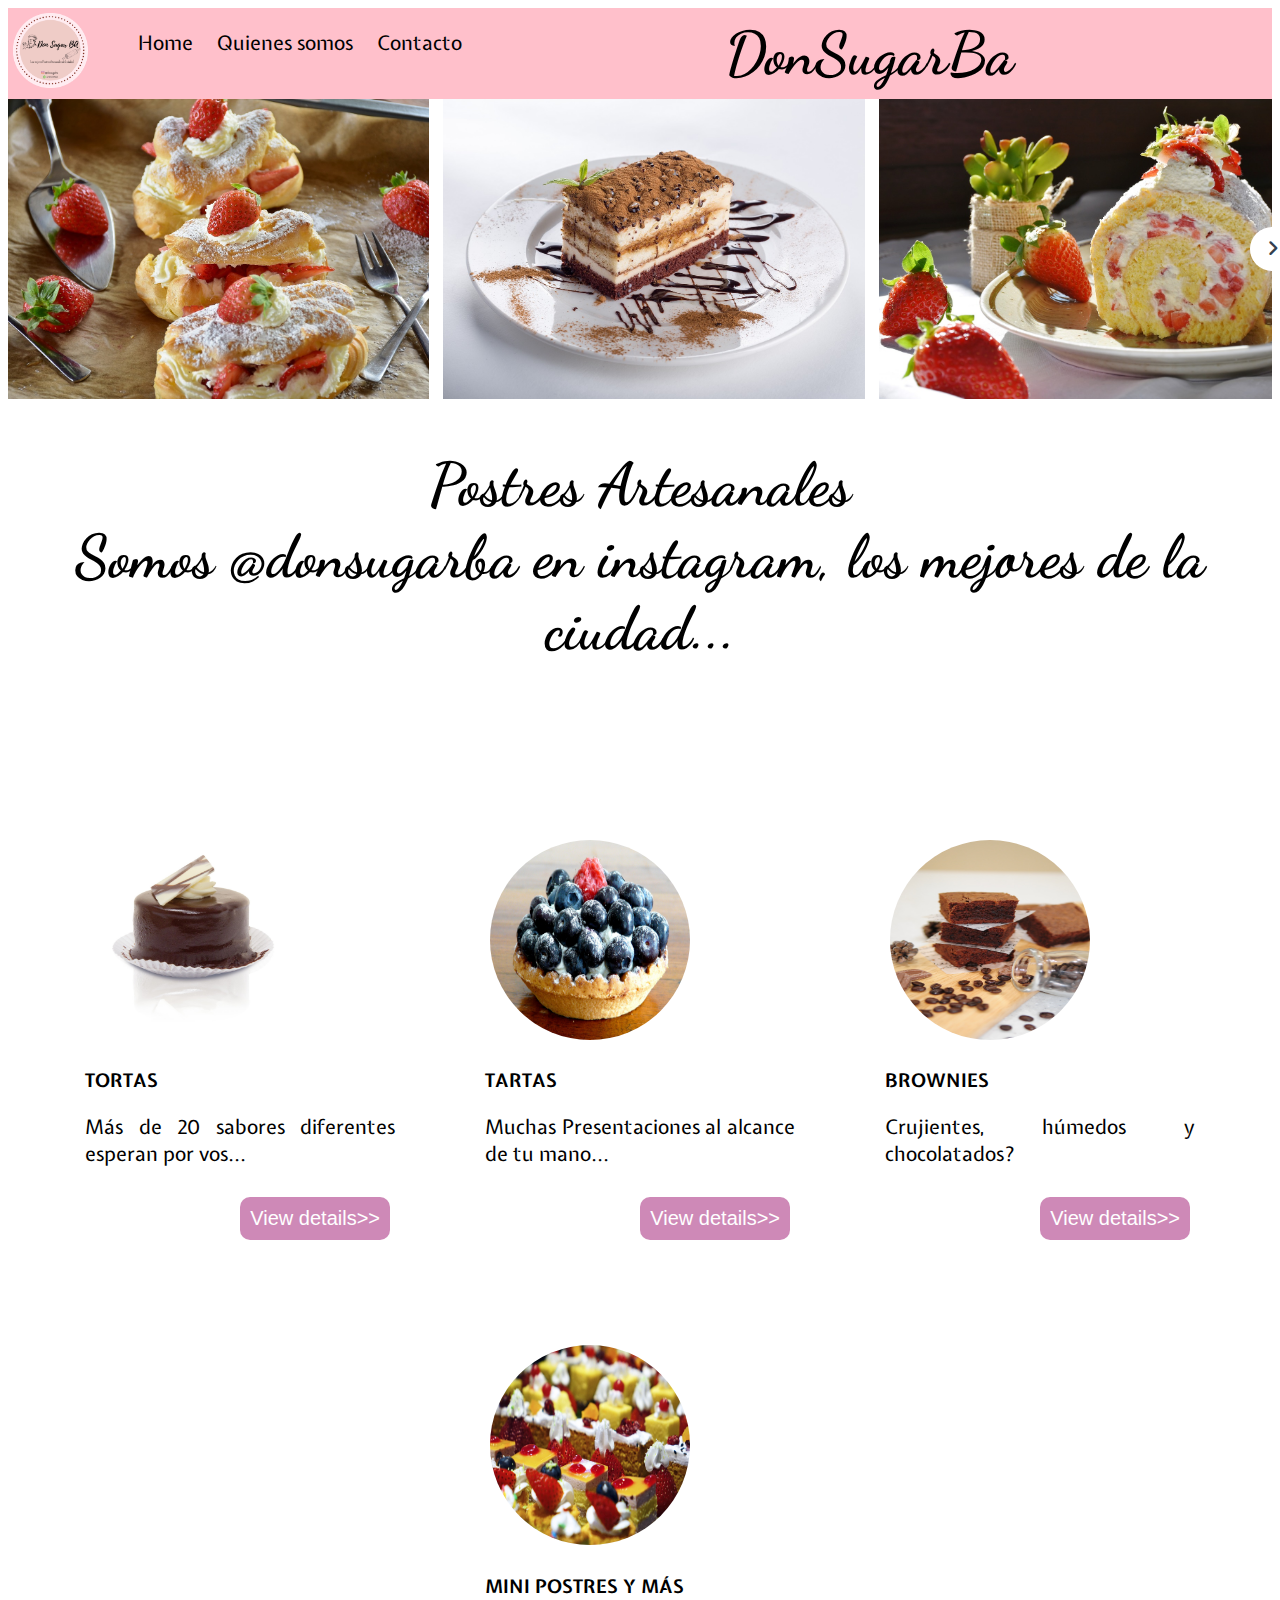
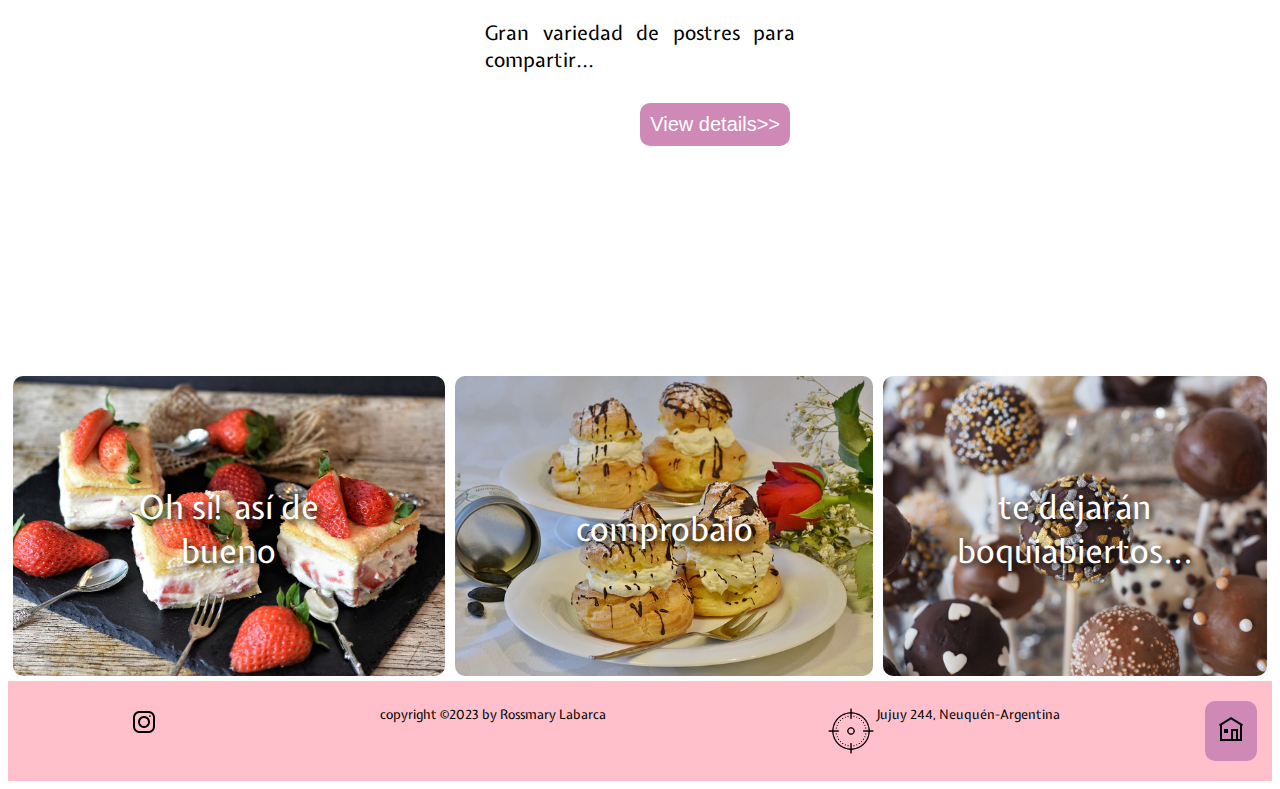
<file: index.html>
<!DOCTYPE html>

<html>
    <head>
        <meta lang="es">
        <meta charset="utf-8">
        <meta http-equiv="X-UA-Compatible" content="IE=edge">
        <title>TI principal</title>
        <meta name="description" content="">
        <meta name="viewport" content="width=device-width, initial-scale=1">      
        <link rel="preconnect" href="https://fonts.googleapis.com">
        <link rel="preconnect" href="https://fonts.gstatic.com" crossorigin>
        <link href="https://fonts.googleapis.com/css2?family=Dancing+Script&family=Expletus+Sans&family=Moon+Dance&display=swap" rel="stylesheet">
        <link rel="stylesheet" href="https://cdnjs.cloudflare.com/ajax/libs/font-awesome/6.2.0/css/all.min.css">
        <link rel="stylesheet" style type=" text/css" href="./style.css">

    </head>

    <body>

      <header>
        
        <div>
          <a href="https://www.instagram.com/donsugarba/?hl=es" target="_blank">
            <img src="../assets/img/logo.png" alt="Logo donsugarba" width="75px" height="75px" placeholder="donsugarba">
          </a>
        </div>
        <nav>
          <ul id="navbar">
            <li><a href="#" >Home</a></li>
            <li><a href="../PresentacionPersonal/personal.html" target="_self">Quienes somos</a></li>
            <li><a href="../FormularioContacto/contacto.html" target="_self">Contacto</a></li>
          </ul>            
        </nav>
          <h1>DonSugarBa</h1>
      
      </header>

    

      <div class="carrusel">
        <i id="left" class="fa-solid fa-angle-left"></i>
        <div class="slide">
          <img src="../assets/img/fondo.jpg" alt="img" draggable="false">
          <img src="../assets/img/fondo2.jpg" alt="img" draggable="false">
          <img src="../assets/img/postres5.jpg" alt="img" draggable="false">
          <img src="../assets/img/fondo4.jpg" alt="img" draggable="false">
          <img src="../assets/img/fondo1.jpg" alt="img" draggable="false">
          <img src="../assets/img/postres9.jpg" alt="img" draggable="false">
          <img src="../assets/img/postres6.jpg" alt="img" draggable="false">
          <img src="../assets/img/postres11.jpg" alt="img" draggable="false">
          <img src="../assets/img/postres10.jpg" alt="img" draggable="false">
        </div>
        <i id="right" class="fa-solid fa-angle-right"></i>
      </div>
     



      <h2>Postres Artesanales
<br>
      Somos @donsugarba en instagram, los mejores de la ciudad...

      </h2>


      <section class="card">

        <div class="cardPerfil">
          <div class="cardNombre">
            <img src="../assets/img/tortas.jpg" alt="">
            <h3>TORTAS</h3>
          </div>
          <div class="cardDescripcion">
            <p>Más de 20 sabores diferentes esperan por vos...</p>
          </div>
          <div class="boton">
            <button onclick="location.href='../PresentacionOrganizacion/Tortas.html'" target="_self" name="tortas" class="boton" value="tortas"> View details>> </button>
          </div>
        </div>

        <div class="cardPerfil">
          <div class="cardNombre">
            <img src="../assets/img/postres3.jpg" alt="">
            <h3>TARTAS</h3>
          </div>
          <div class="cardDescripcion">
            <p>Muchas Presentaciones al alcance de tu mano...</p>
          </div>
          <div class="boton">
            <button onclick="location.href='../PresentacionOrganizacion/Tartas.html'" target="_self" name="tartas" class="boton" value="tartas"> View details>> </button>
          </div>
        </div>

        <div class="cardPerfil">
          <div class="cardNombre">
            <img src="../assets/img/postres1.jpg" alt="">
            <h3>BROWNIES</h3>
          </div>          
          <div class="cardDescripcion">
            <p>Crujientes, húmedos y chocolatados?</p>
          </div>
          <div class="boton">
            <button onclick="location.href='../PresentacionOrganizacion/Brownies.html'" target="_self" name="brownies" class="boton" value="brownies"> View details>> </button>
          </div>
        </div>

        <div class="cardPerfil">
          <div class="cardNombre">
            <img src="../assets/img/postres2.jpg" alt="">
            <h3>MINI POSTRES Y MÁS</h3>
          </div>        
          <div class="cardDescripcion">
            <p>Gran variedad de postres para compartir...</p>
          </div>
          <div class="boton">
            <button onclick="location.href='../PresentacionOrganizacion/MiniPostresYmas.html'" target="_self" name="postres" class="boton" value="postres"> View details>> </button>
          </div>
        </div>

      </section>


      <div class="galeria">

        <div class="contenedor">
          <img class= "img" src="../assets/img/postres4.jpg"/>
            <div class="text">Oh sí! así de bueno</div>
        </div>
        <div class="contenedor">
          <img class= "img" src="../assets/img/profiteroles.jpg"/>
            <div class="text">comprobalo</div>
        </div>
        <div class="contenedor">
          <img class= "img" src="../assets/img/fondo3.jpg"/>
            <div class="text">te dejarán boquiabiertos...</div>
        </div>

      </div>
    

      <footer>

        <div class="footer">
          <a href="https://www.instagram.com/donsugarba/?hl=es" target="_blank">
            <img src="../assets/img/instagram.png" alt="donsugarba" placeholder="donsugarba">
             
          </a>
        </div>
        <p class="footer">copyright &copy;2023 by Rossmary Labarca</p>
        <p class="footer"><img src="../assets/img/ubicacion.png">Jujuy 244, Neuquén-Argentina </p>
        
      
        <button class="boton"a href="#" target="_blank"><img src="../assets/img/home.png"></button>
        
      
      </footer>

      <script src="https://code.jquery.com/jquery-3.6.4.js" integrity="sha256-a9jBBRygX1Bh5lt8GZjXDzyOB+bWve9EiO7tROUtj/E=" crossorigin="anonymous"></script>

      <script src="app.js" async defer></script>


    </body>


</html>
</file>
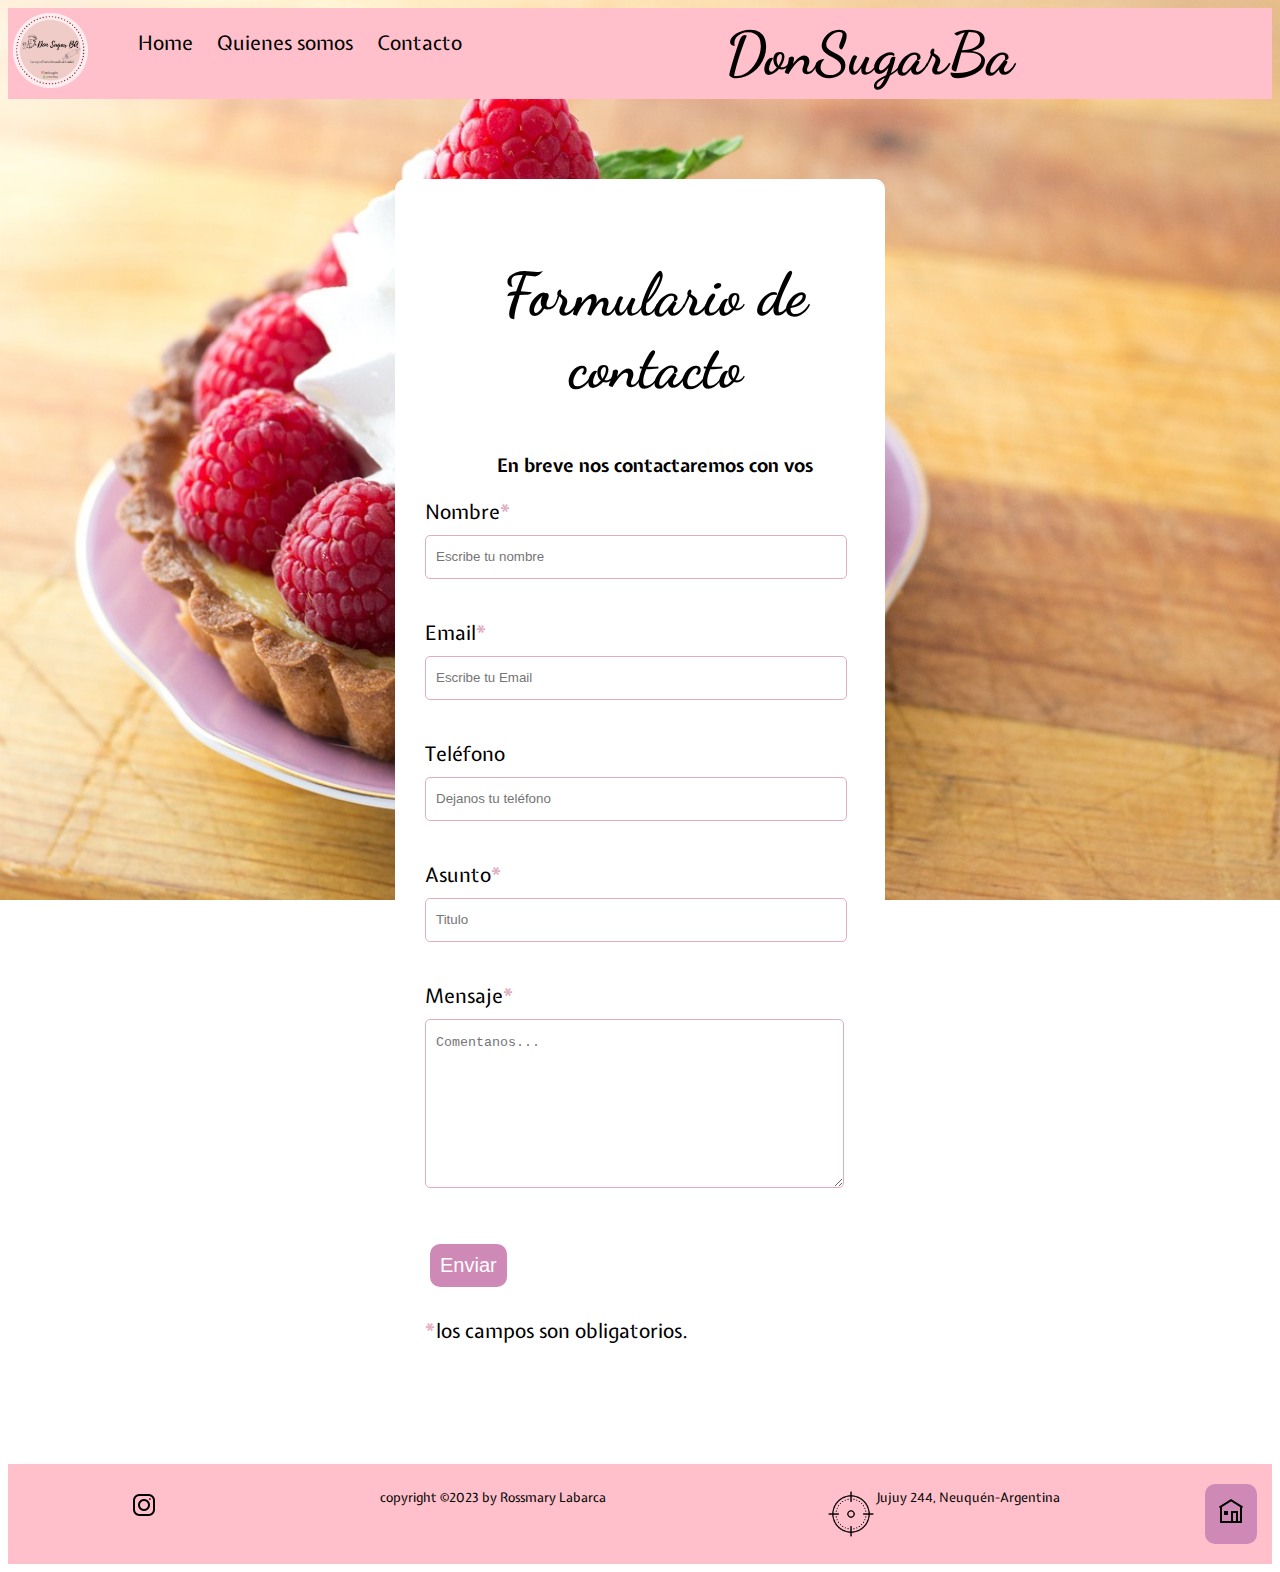
<file: FormularioContacto/contacto.html>
<!DOCTYPE html>
<html>
    <head>
        <meta lang="es">
        <meta charset="utf-8">
        <meta http-equiv="X-UA-Compatible" content="IE=edge">
        <title>TI contactos</title>
        <meta name="description" content="">
        <meta name="viewport" content="width=device-width, initial-scale=1">      
        <link rel="preconnect" href="https://fonts.googleapis.com">
        <link rel="preconnect" href="https://fonts.gstatic.com" crossorigin>
        <link href="https://fonts.googleapis.com/css2?family=Dancing+Script&family=Expletus+Sans&family=Moon+Dance&display=swap" rel="stylesheet">
        <link rel="stylesheet" style type=" text/css" href="./contacto.css">
        <link rel="stylesheet" style type=" text/css" href="../style.css">
    </head>

    <body>  

      <header>
        
        <div>
          <a href="https://www.instagram.com/donsugarba/?hl=es" target="_blank">
            <img src="../assets/img/logo.png" alt="Logo donsugarba" width="75px" height="75px" placeholder="donsugarba">
          </a>
        </div>
        <nav>
          <ul id="navbar">
            <li><a href="../index.html" target="_self" >Home</a></li>
            <li><a href="../PresentacionPersonal/personal.html" target="_self">Quienes somos</a></li>
            <li><a href="#">Contacto</a></li>
          </ul>            
        </nav>
        <h1>DonSugarBa</h1>
        

      </header>

  
      <div class="contact_form">

        <div class="formulario">      
          <h2>Formulario de contacto</h2>
          <h3>En breve nos contactaremos con vos</h3>
          
          <form action="mailto:donsugarba@gmail.com" method="post" enctype="text/plain">
            <p>
              <label for="nombre" class="">Nombre<strong>*</strong></label>
              <input type="text" name="nombre" id="nombre" required="obligatorio" placeholder="Escribe tu nombre">
            </p>
              
            <p>
              <label for="email" class="">Email<strong>*</strong></label>
              <input type="email" name="email" id="email" required="obligatorio" placeholder="Escribe tu Email">
            </p>
            
            <p>
              <label for="telefone" class="">Teléfono</label>
              <input type="tel" name="telefono" id="telefono" placeholder="Dejanos tu teléfono">
            </p>    
            
            <p>
              <label for="asunto" class="">Asunto<strong>*</strong></label>
              <input type="text" name="asunto" id="assunto" required="obligatorio" placeholder="Titulo">
            </p>    
              
            <p>
              <label for="mensaje" class="">Mensaje<strong>*</strong></label>                    
              <textarea name="mensaje" class="textarea" id="mensaje" required="obligatorio" placeholder="Comentanos..."></textarea> 
            </p>                    
              
            <button type="submit" name="enviar" id="enviar">Enviar</button>

            <p> <strong>*</strong>los campos son obligatorios.</p>          
            
          </form>

        </div> 

      </div>

 
      <footer>

        <div class="footer">
          <a href="https://www.instagram.com/donsugarba/?hl=es" target="_blank">
            <img src="../assets/img/instagram.png" alt="donsugarba" placeholder="donsugarba">
          </a>
        </div>
          <p class="footer">copyright &copy;2023 by Rossmary Labarca</p>
          <p class="footer"><img src="../assets/img/ubicacion.png">Jujuy 244, Neuquén-Argentina </p>
        <button class="boton" onclick="location.href='../index.html'"><img src="../assets/img/home.png"></button>
        
    </footer>

      
      <script src="https://code.jquery.com/jquery-3.6.4.js" integrity="sha256-a9jBBRygX1Bh5lt8GZjXDzyOB+bWve9EiO7tROUtj/E=" crossorigin="anonymous"></script>
      <script src="./contacto.js" async defer></script>
      
    </body>

</html>
</file>
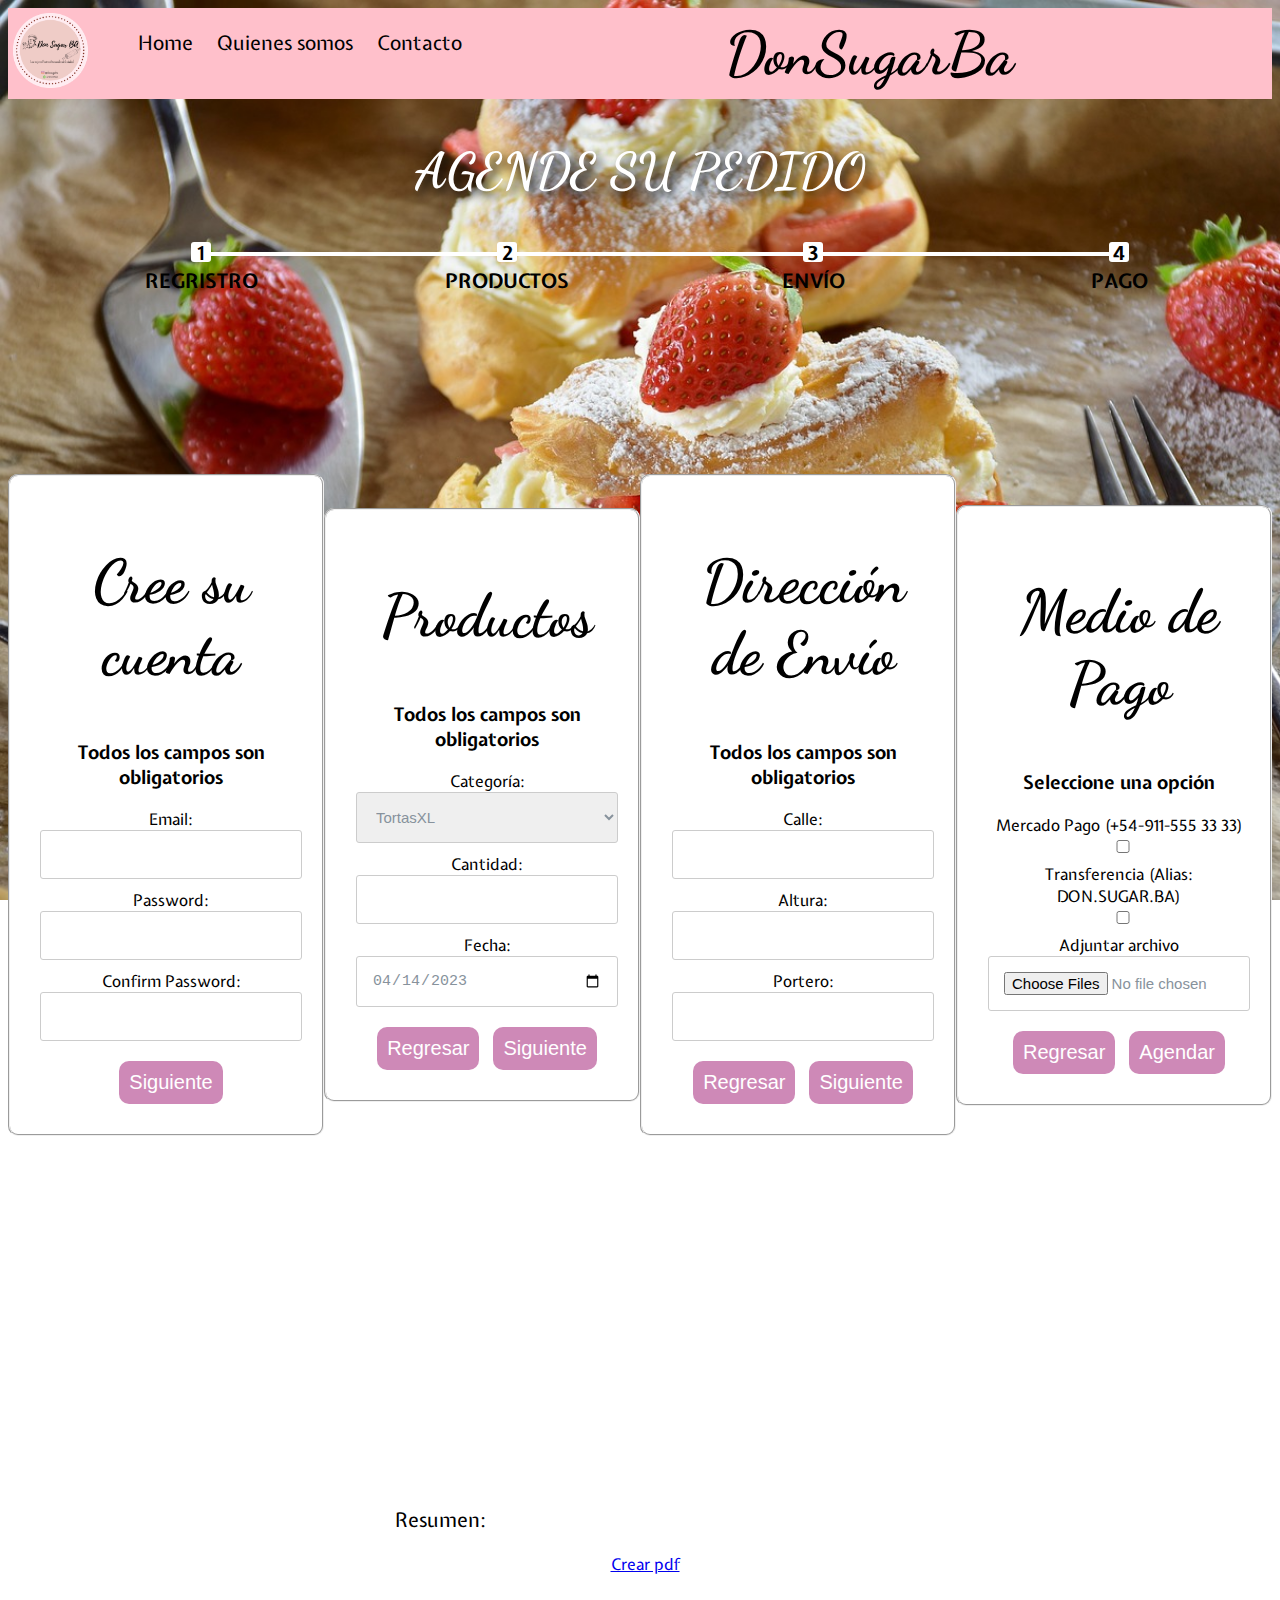
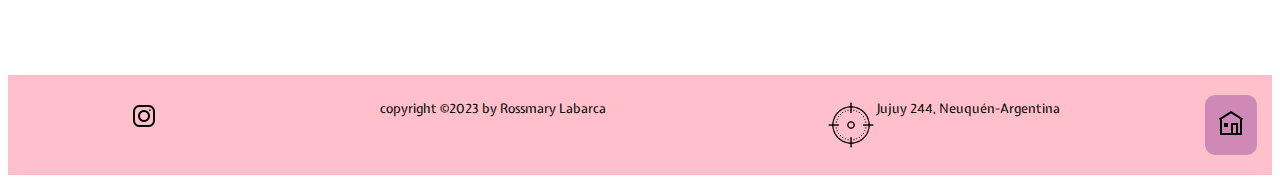
<file: FormularioProceso(wizard)/agendar.html>
<!DOCTYPE html>
<html>
    <head>
        <meta lang="es">
        <meta charset="utf-8">
        <meta http-equiv="X-UA-Compatible" content="IE=edge">
        <title>TI comprar</title>
        <meta name="description" content="">
        <meta name="viewport" content="width=device-width, initial-scale=1">      
        <link rel="preconnect" href="https://fonts.googleapis.com">
        <link rel="preconnect" href="https://fonts.gstatic.com" crossorigin>
        <link href="https://fonts.googleapis.com/css2?family=Dancing+Script&family=Expletus+Sans&family=Moon+Dance&display=swap" rel="stylesheet">
        <link rel="stylesheet" style type=" text/css" href="./agendar.css">
        <link rel="stylesheet" style type=" text/css" href="..//style.css">
        
    </head>

    <body>

      

      <header>
        
        <div>
          <a href="https://www.instagram.com/donsugarba/?hl=es" target="_blank">
            <img src="../assets/img/logo.png" alt="Logo donsugarba" width="75px" height="75px" placeholder="donsugarba">
          </a>
        </div>
        <nav>
          <ul id="navbar">
            <li><a href="../index.html" target="_self" >Home</a></li>
            <li><a href="../PresentacionPersonal/personal.html" target="_self">Quienes somos</a></li>
            <li><a href="../FormularioContacto/contacto.html" target="_self">Contacto</a></li>
          </ul>            
        </nav>
        <h1>DonSugarBa</h1>
     
      </header>

    

      <h2 class="h2"> AGENDE SU PEDIDO</h2>


      <form action="" name="formulario" id= "formulario" class="formulario">

        <ul class="progressbar">
          <li class="progressbar_option active"> Regristro</li>
          <li class="progressbar_option">Productos</li>
          <li class="progressbar_option">Envío</li>
          <li class="progressbar_option">Pago</li>
        </ul>

        <div class="fieldset">

          <fieldset class="step active" id="step-1">

            <h2>Cree su cuenta</h2>
              <h3>Todos los campos son obligatorios</h3>

            <label for="email">Email:</label>
              <input name="email" type="email" id="email" required/>
            <label  for="password">Password:</label>
              <input type="password" name="password" id="password" minlength="6" required />
            <label  for="password2">Confirm Password:</label>
              <input type="password" name="password2" id="password2" minlength="6" required />
 
            <button type="button" class ="next-btn" data-to_step="2" data-step="1" >
              Siguiente
            </button>

          </fieldset>


          <fieldset class="step" id="step-2">

            <h2>Productos</h2>
              <h3>Todos los campos son obligatorios</h3>

            <label for="categoria">Categoría:
              <select name="categoria" class="input"  id="categoria" required>
                <option>TortasXL</option>
                <option>Tortas(ind)</option>
                <option>12 mini tartas</option>
                <option>4 Tartas medianas</option>
                <option>16 miniBrownies</option>
                <option>8 mini Brownies</option>
                <option>12 MiniPostres</option>
                <option>15 MiniPostres</option>
                <option>20 MiniPostres</option>
                <option>12 MiniCheesecake</option>
                </select>

            </label>
            <label for="cantidad">Cantidad:</label>
              <input type="text" name="cantidad" id="cantidad" required>
            <label for="fecha">Fecha:</label>
              <input type="date"  name="start" id="start" value="2023-04-14"
                 min="2023-05-01" max="2023-12-31" required>
   
            <button type="button" class= "back-btn" data-to_step="1" data-step="2" >Regresar</button>
            <button type="button" class= "next-btn" data-to_step="3" data-step="2">Siguiente</button>

            </fieldset>


            <fieldset class="step" id="step-3">

              <h2 >Dirección de Envío</h2>
                <h3>Todos los campos son obligatorios</h3>
 
              <label for="calle">Calle:</label>
                <input type="text" name="calle" id="calle" required>
              <label for="altura">Altura:</label>
                <input type="number" name="altura" id="altura" required>
              <label for="portero">Portero:</label>
                <input type="text" name="portero" id="portero" required>

              <button type="button" class= "back-btn" data-to_step="2" data-step="3" >Regresar</button>
              <button type="button" class= "next-btn" data-to_step="4" data-step="3">Siguiente</button>

            </fieldset>


            <fieldset class="step" id="step-4">

              <h2 >Medio de Pago</h2>
                <h3>Seleccione una opción</h3>
 
              <label for="mercadoPago">Mercado Pago (+54-911-555 33 33)</label>
                <input type="checkbox" name="mercadoPago" id="mercadoPago">
              <label for="transferencia">Transferencia (Alias: DON.SUGAR.BA)</label>
                <input type="checkbox" name="transferencia" id="transferencia">
              <label for="adjunto">Adjuntar archivo</label>
                <input type="file" name="adjunto" id="adjunto" accept=".pdf,.jpg,.png" multiple > 
   
              <button type="button" class= "back-btn"  data-to_step="4" data-step="3">Regresar</button>
              <button type="submit" class= "btn">Agendar</button>

            </fieldset>
  
          </div>
                  
        </form> 

        <form id="step-5">
          <p>Resumen:</p>
          <div id="summary"></div>
          <a href="javascript:genPDF()">Crear pdf</a>
        </form>

        <footer>

          <div class="footer">
            <a href="https://www.instagram.com/donsugarba/?hl=es" target="_blank">
              <img src="../assets/img/instagram.png" alt="donsugarba" placeholder="donsugarba">
            </a>
          </div>
            <p class="footer">copyright &copy;2023 by Rossmary Labarca</p>
            <p class="footer"><img src="../assets/img/ubicacion.png">Jujuy 244, Neuquén-Argentina </p>
          <button class="boton" onclick="location.href='../index.html'"><img src="../assets/img/home.png"></button>
          
      </footer>
     
      
      <script src="https://code.jquery.com/jquery-3.6.4.js" integrity="sha256-a9jBBRygX1Bh5lt8GZjXDzyOB+bWve9EiO7tROUtj/E=" crossorigin="anonymous"></script>
      
      <script src="./agendar.js"></script>
      <script src="./jspdf.min.js" async defer></script>
      

    </body>

</html>
</file>
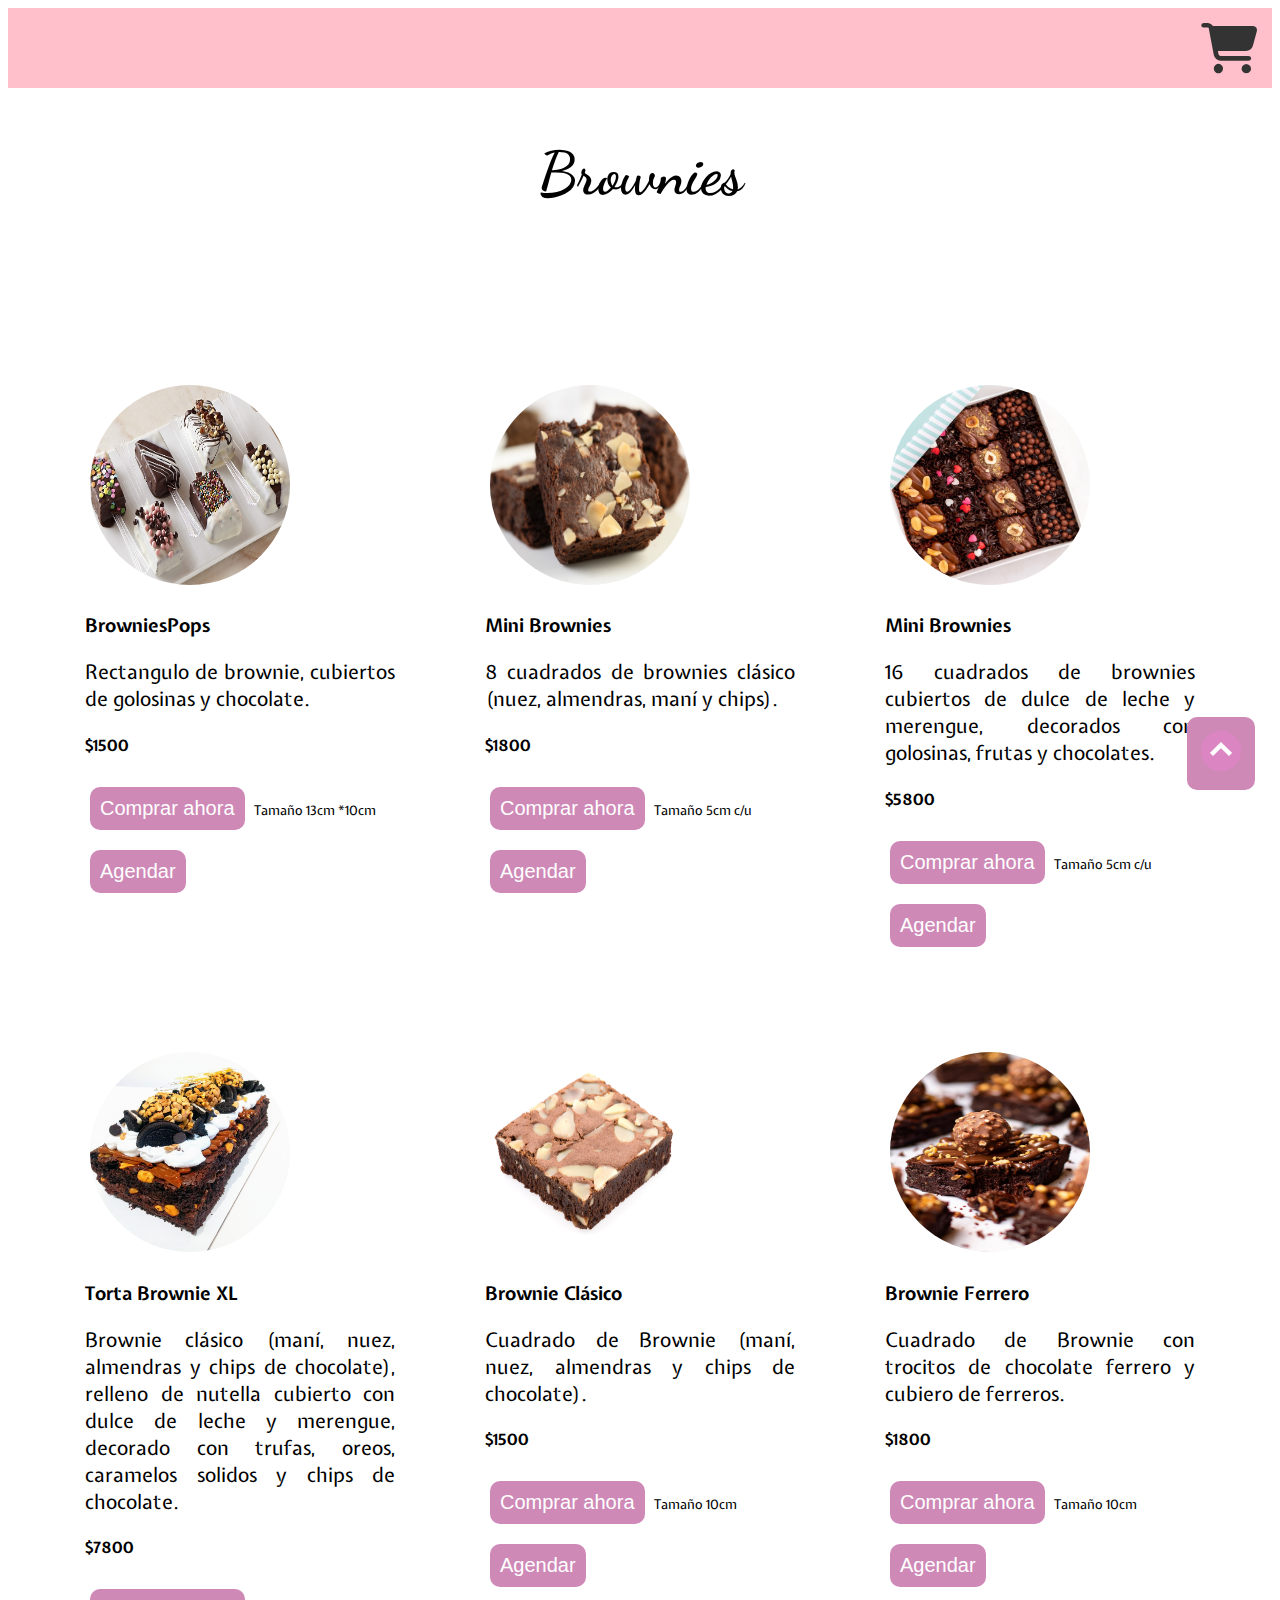
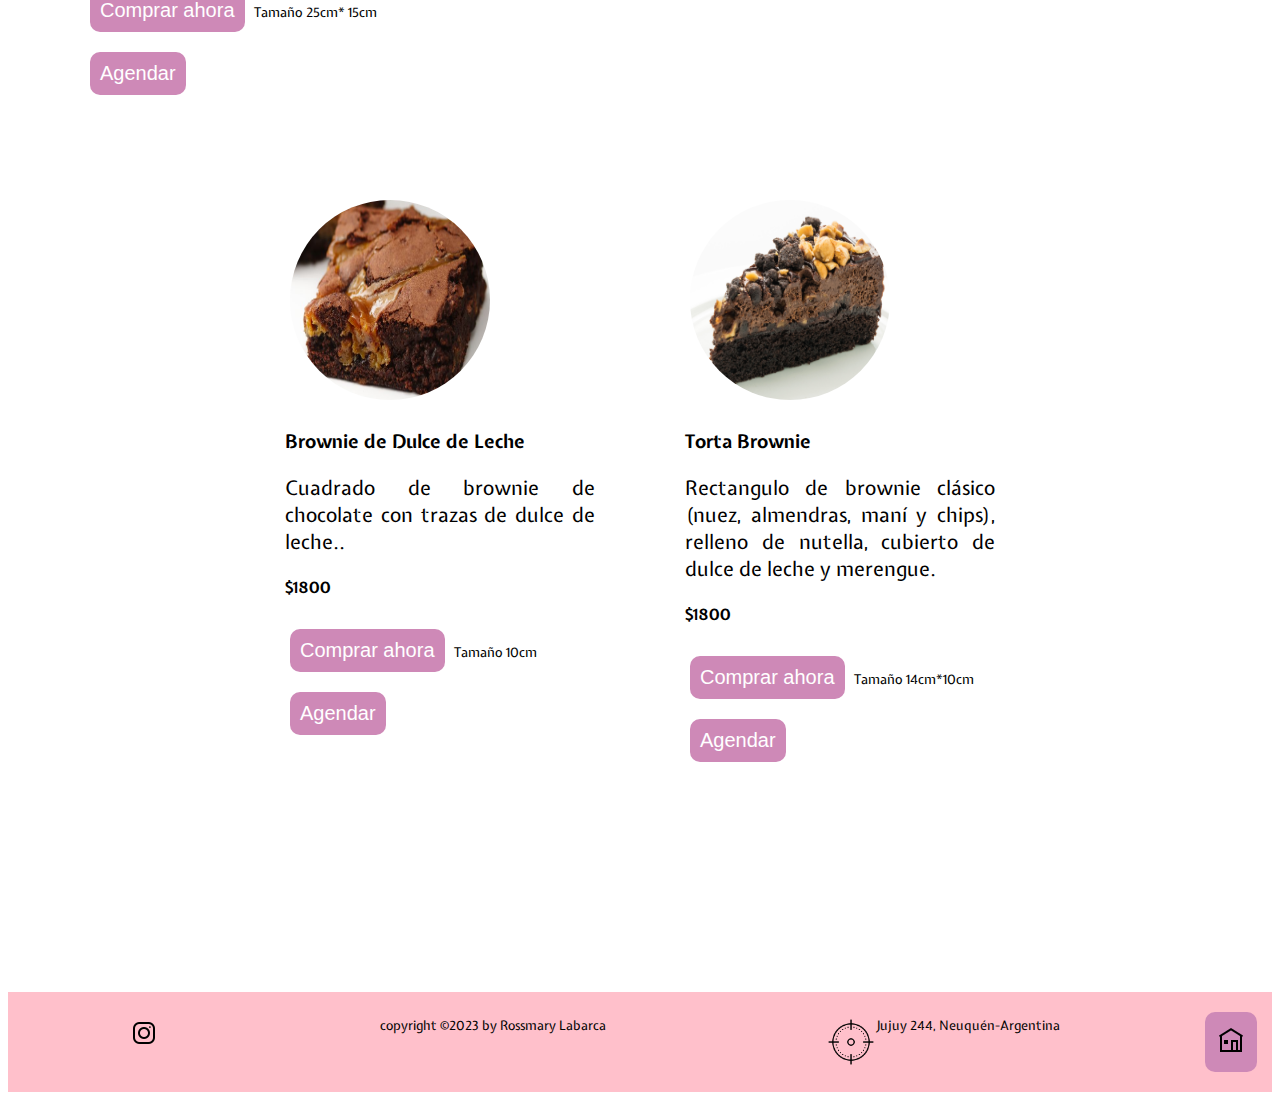
<file: PresentacionOrganizacion/Brownies.html>
<!DOCTYPE html>

<html>
    <head>
      <meta lang="es">
      <meta charset="utf-8">
      <meta http-equiv="X-UA-Compatible" content="IE=edge">
      <title>TI organización</title>
      <meta name="description" content="">
      <meta name="viewport" content="width=device-width, initial-scale=1">      
      <link rel="preconnect" href="https://fonts.googleapis.com">
      <link rel="preconnect" href="https://fonts.gstatic.com" crossorigin>
      <link href="https://fonts.googleapis.com/css2?family=Dancing+Script&family=Expletus+Sans&family=Moon+Dance&display=swap" rel="stylesheet">
      <link rel="stylesheet" href="https://cdnjs.cloudflare.com/ajax/libs/font-awesome/6.2.0/css/all.min.css">
      <link rel="stylesheet" style type=" text/css" href="../style.css">

    </head>

    <body>

          <div class="container">
            <nav id="carrito" class="header">
                <i class="fa-solid fa-cart-shopping">
                    <div class="buy-card">
                        <ul class="nav-card">
                            <li>Imagen</li>
                            <li>Nombre</li>
                            <li>Precio</li>
                            <li>Cantidad</li>
                            <li></li>
                        </ul>
                        <div class="lista_de_postres"> 
                        </div>
                        <button id="vaciar_carrito">VACIAR CARRITO</button>
                    </div>
                </i>
            </nav>

<!-- Contenido -->
                <h2>Brownies</h2>

                    <div class="card" id="lista-postres">
                  
                    <!-- 1 Brownies -->

                        <div class="cardPerfil">
                                    
                          <img src="../assets/img/BROWNIEPOPS.jpg" alt="">
                        
                          <div class="cardDescripcion">
                            <h3>BrowniesPops</h3>
                            <p> Rectangulo de brownie, cubiertos de golosinas y chocolate. </p>
                            <div class="precio">
                                <h4>$1500</h4>
                            </div>
                                <button class="agregar-carrito" data-id="1">Comprar ahora</button>
                                <small class="text-muted">Tamaño 13cm *10cm</small>  
                          </div>

                              <button onclick="location.href='../FormularioProceso(wizard)/agendar.html'" target="_self"> Agendar</button>
                        </div>

                    <!-- 2 Brownies -->

                          <div class="cardPerfil">
                                          
                            <img src="../assets/img/8MINI.jpg" alt="">
                          
                            <div class="cardDescripcion">
                              <h3>Mini Brownies</h3>
                              <p> 8 cuadrados de brownies clásico (nuez, almendras, maní y chips). </p>
                              <div class="precio">
                                  <h4>$1800</h4>
                              </div>
                                  <button class="agregar-carrito" data-id="2">Comprar ahora</button>
                                  <small class="text-muted">Tamaño 5cm c/u</small>  
                            </div>

                                <button onclick="location.href='../FormularioProceso(wizard)/agendar.html'" target="_self"> Agendar</button>
                          </div>  

                    <!-- 3 Brownies -->

                            <div class="cardPerfil">
                                                
                              <img src="../assets/img/minibrownies.jpg" alt="">
                            
                              <div class="cardDescripcion">
                                <h3>Mini Brownies</h3>
                                <p> 16 cuadrados de brownies cubiertos de dulce de leche y merengue, decorados con golosinas, frutas y chocolates. </p>
                                <div class="precio">
                                    <h4>$5800</h4>
                                </div>
                                    <button class="agregar-carrito" data-id="3">Comprar ahora</button>
                                    <small class="text-muted">Tamaño 5cm c/u</small>  
                              </div>

                                  <button onclick="location.href='../FormularioProceso(wizard)/agendar.html'" target="_self"> Agendar</button>
                            </div> 

                    <!-- 4 Brownies-->

                            <div class="cardPerfil">
                                                        
                              <img src="../assets/img/browmieXL.jpg" alt="">
                            
                              <div class="cardDescripcion">
                                <h3>Torta Brownie XL</h3>
                                <p> Brownie clásico (maní, nuez, almendras y chips de chocolate), relleno de nutella cubierto con dulce de leche y merengue, decorado con trufas, oreos, caramelos solidos y chips de chocolate. </p>
                                <div class="precio">
                                    <h4>$7800</h4>
                                </div>
                                    <button class="agregar-carrito" data-id="4">Comprar ahora</button>
                                    <small class="text-muted">Tamaño 25cm* 15cm</small>  
                              </div>

                                  <button onclick="location.href='../FormularioProceso(wizard)/agendar.html'" target="_self"> Agendar</button>
                            </div>

                    <!-- 5 Brownies -->

                            <div class="cardPerfil">
                                                                
                              <img src="../assets/img/brownieClasico.jpg" alt="">
                            
                              <div class="cardDescripcion">
                                <h3>Brownie Clásico</h3>
                                <p> Cuadrado de Brownie (maní, nuez, almendras y chips de chocolate).</p>
                                <div class="precio">
                                    <h4>$1500</h4>
                                </div>
                                    <button class="agregar-carrito" data-id="5">Comprar ahora</button>
                                    <small class="text-muted">Tamaño 10cm</small>  
                              </div>

                                  <button onclick="location.href='../FormularioProceso(wizard)/agendar.html'" target="_self"> Agendar</button>
                            </div>

                    <!-- 6 Brownies -->

                            <div class="cardPerfil">
                                                                        
                              <img src="../assets/img/BROWNIEFERRERO.jpg" alt="">
                            
                              <div class="cardDescripcion">
                                <h3>Brownie Ferrero</h3>
                                <p> Cuadrado de Brownie con trocitos de chocolate ferrero y cubiero de ferreros.</p>
                                <div class="precio">
                                    <h4>$1800</h4>
                                </div>
                                    <button class="agregar-carrito" data-id="6">Comprar ahora</button>
                                    <small class="text-muted">Tamaño 10cm</small>  
                              </div>

                                  <button onclick="location.href='../FormularioProceso(wizard)/agendar.html'" target="_self"> Agendar</button>
                            </div>
                      
                    <!-- 7 Brownies -->

                            <div class="cardPerfil">
                                                                                
                              <img src="../assets/img/brownieDDL.jpg" alt="">
                            
                              <div class="cardDescripcion">
                                <h3>Brownie de Dulce de Leche</h3>
                                <p> Cuadrado de brownie de chocolate con trazas de dulce de leche..</p>
                                <div class="precio">
                                    <h4>$1800</h4>
                                </div>
                                    <button class="agregar-carrito" data-id="7">Comprar ahora</button>
                                    <small class="text-muted">Tamaño 10cm</small>  
                              </div>

                                  <button onclick="location.href='../FormularioProceso(wizard)/agendar.html'" target="_self"> Agendar</button>
                            </div>
                   
                    <!-- 8 Brownies -->

                            <div class="cardPerfil">
                                                                                        
                              <img src="../assets/img/tortabrownie.jpg" alt="">
                            
                              <div class="cardDescripcion">
                                <h3>Torta Brownie</h3>
                                <p> Rectangulo de brownie clásico (nuez, almendras, maní y chips), relleno de nutella, cubierto de dulce de leche y merengue.</p>
                                <div class="precio">
                                    <h4>$1800</h4>
                                </div>
                                    <button class="agregar-carrito" data-id="8">Comprar ahora</button>
                                    <small class="text-muted">Tamaño 14cm*10cm</small>  
                              </div>

                                  <button onclick="location.href='../FormularioProceso(wizard)/agendar.html'" target="_self"> Agendar</button>
                            </div>

                                <div class="ir-arriba">
                                  <button class="boton" onclick="location.href='#'"><img src="../assets/img/arriba.png"></button>
                                </div>
                    </div>

                    
                    <footer>
 
                      <div class="footer">
                        <a href="https://www.instagram.com/donsugarba/?hl=es" target="_blank">
                          <img src="../assets/img/instagram.png" alt="donsugarba" placeholder="donsugarba">
                        </a>
                      </div>
                        <p class="footer">copyright &copy;2023 by Rossmary Labarca</p>
                        <p class="footer"><img src="../assets/img/ubicacion.png">Jujuy 244, Neuquén-Argentina </p>
                      <button class="boton" onclick="location.href='../index.html'"><img src="../assets/img/home.png"></button>
                      
                  </footer>


              <script src="https://code.jquery.com/jquery-3.6.4.js" integrity="sha256-a9jBBRygX1Bh5lt8GZjXDzyOB+bWve9EiO7tROUtj/E=" crossorigin="anonymous"></script>


              <script src="./carrito.js" async defer></script>

        </body>

</html>
</file>
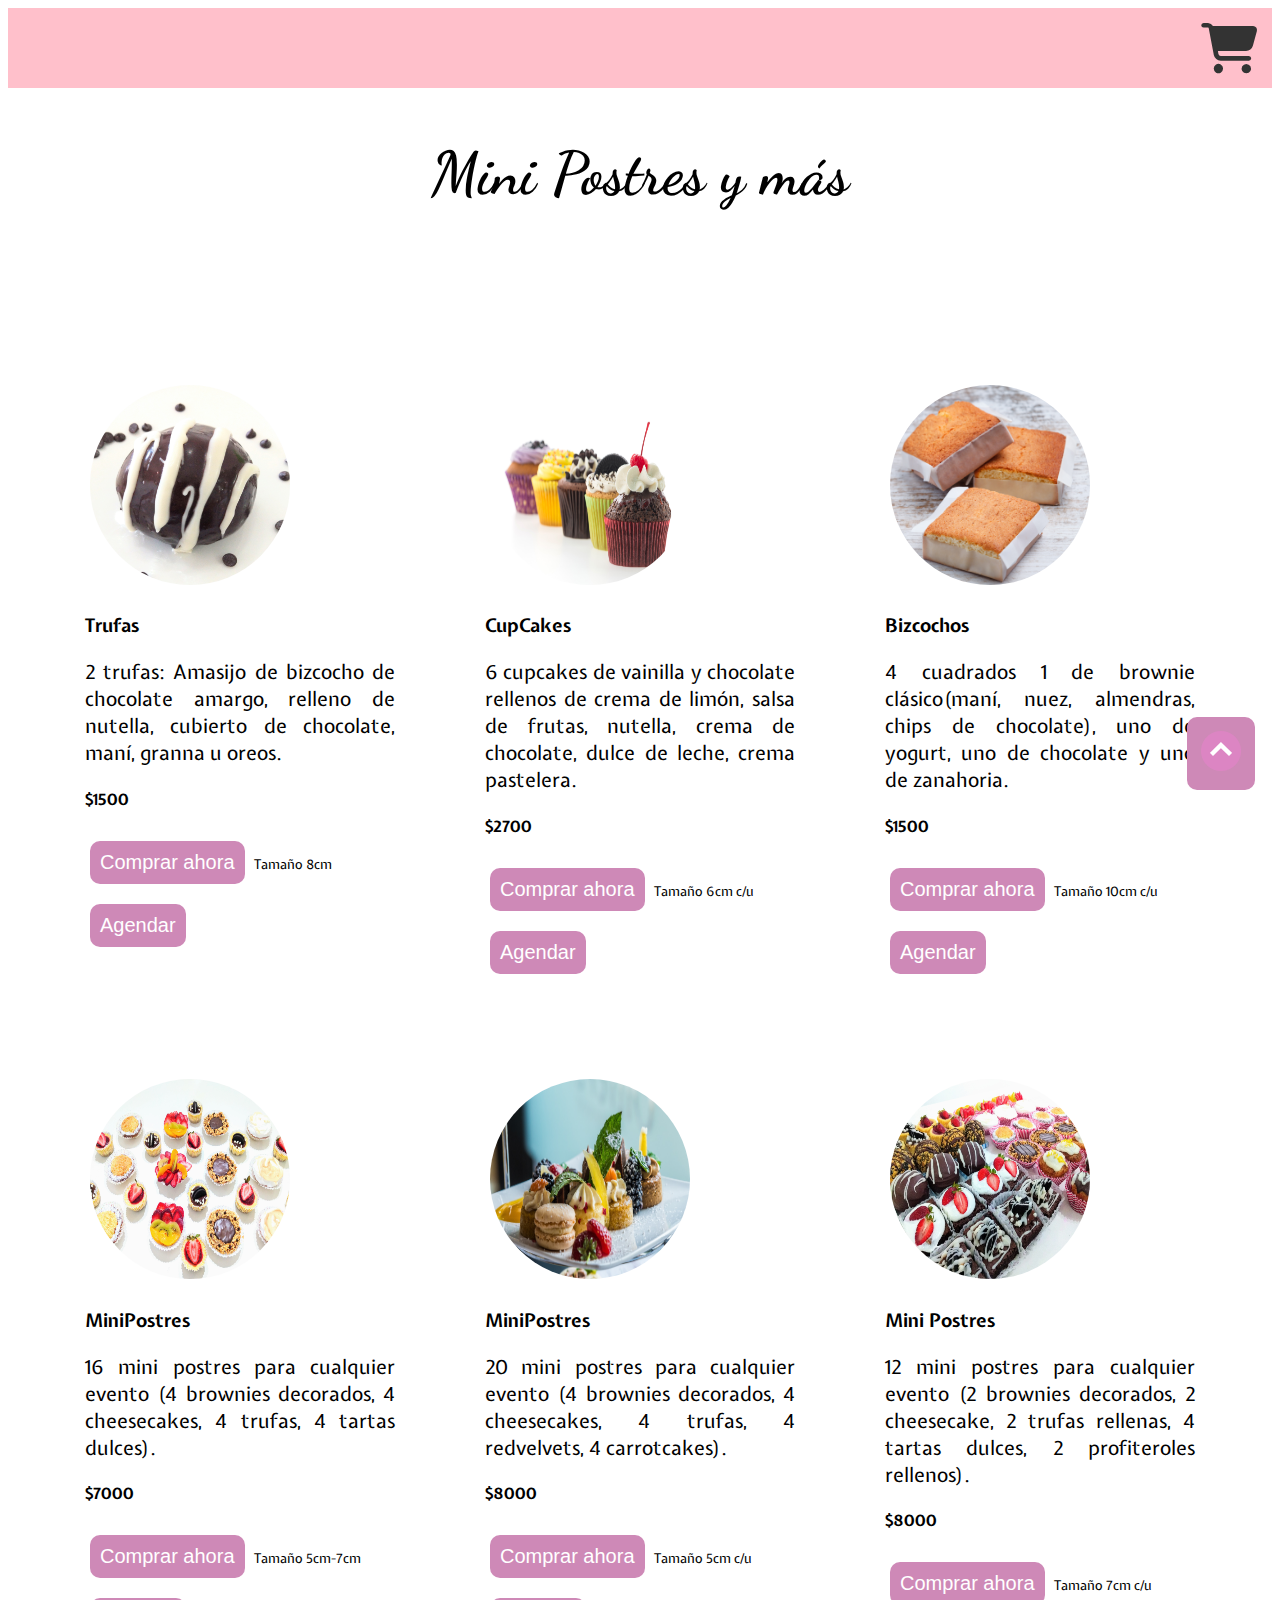
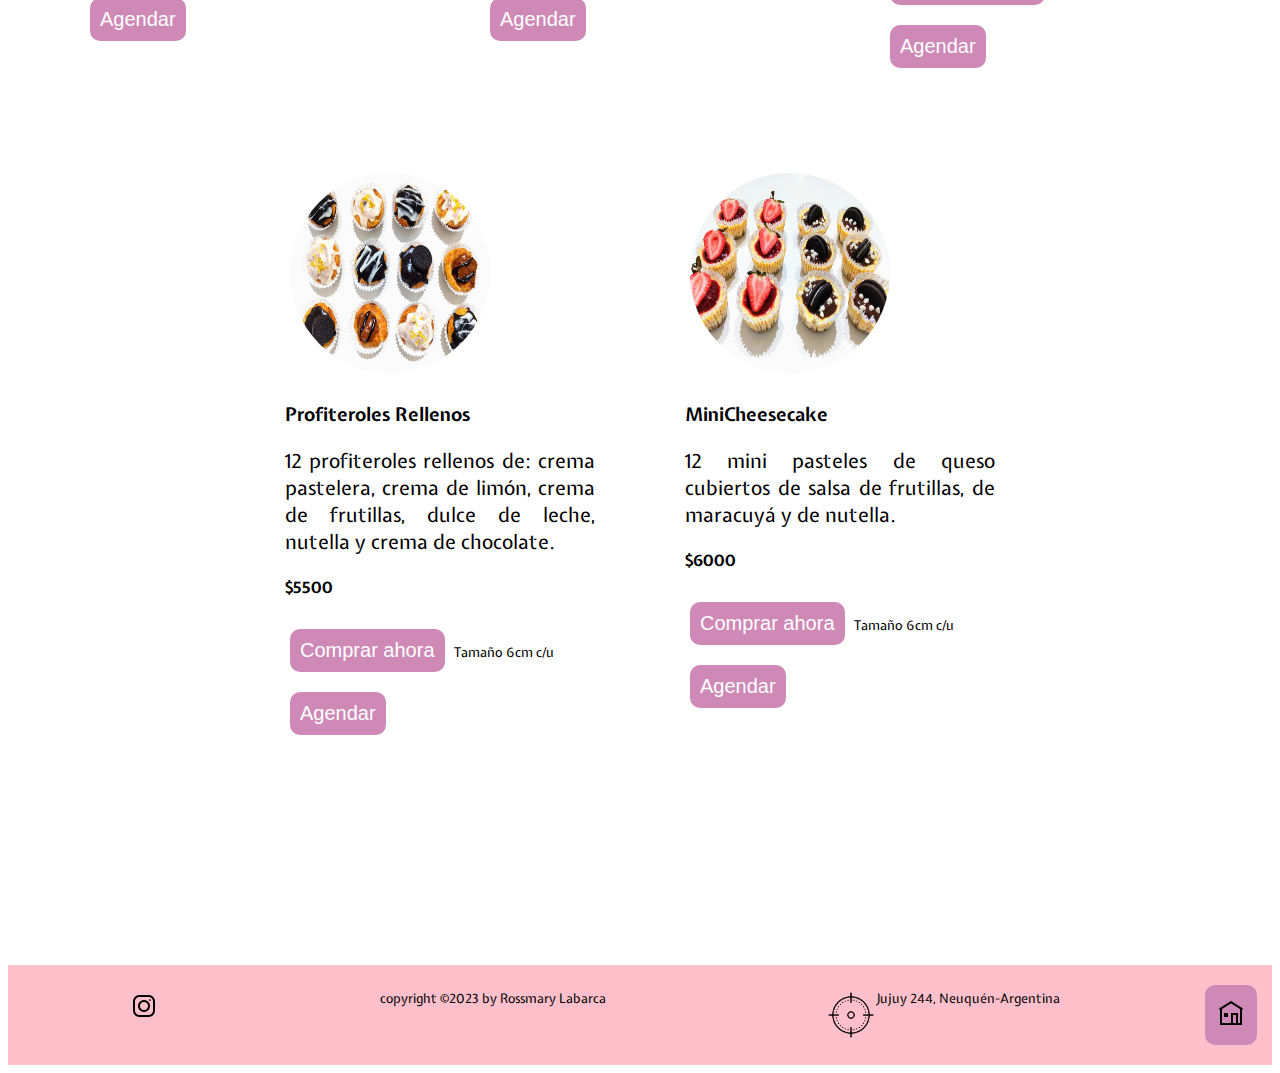
<file: PresentacionOrganizacion/MiniPostresYmas.html>
<!DOCTYPE html>

<html>
      <head>
        <meta lang="es">
        <meta charset="utf-8">
        <meta http-equiv="X-UA-Compatible" content="IE=edge">
        <title>TI organización</title>
        <meta name="description" content="">
        <meta name="viewport" content="width=device-width, initial-scale=1">      
        <link rel="preconnect" href="https://fonts.googleapis.com">
        <link rel="preconnect" href="https://fonts.gstatic.com" crossorigin>
        <link href="https://fonts.googleapis.com/css2?family=Dancing+Script&family=Expletus+Sans&family=Moon+Dance&display=swap" rel="stylesheet">
        <link rel="stylesheet" href="https://cdnjs.cloudflare.com/ajax/libs/font-awesome/6.2.0/css/all.min.css">
        <link rel="stylesheet" style type=" text/css" href="../style.css">

      </head>

      <body>

            <div class="container">
                <nav id="carrito" class="header">
                    <i class="fa-solid fa-cart-shopping">
                        <div class="buy-card">
                            <ul class="nav-card">
                                <li>Imagen</li>
                                <li>Nombre</li>
                                <li>Precio</li>
                                <li>Cantidad</li>
                                <li></li>
                            </ul>
                            <div class="lista_de_postres"> 
                            </div>
                            <button id="vaciar_carrito">VACIAR CARRITO</button>
                        </div>
                    </i>
                </nav>
            
          <!-- Contenido -->
                    <h2>Mini Postres y más</h2>

                        <div class="card" id="lista-postres">
                          
                            <!-- 1 Trufas -->

                                <div class="cardPerfil">
                                
                                      <img src="../assets/img/trufas.jpg" alt="">
                                    
                                      <div class="cardDescripcion">
                                        <h3>Trufas</h3>
                                        <p> 2 trufas: Amasijo de bizcocho de chocolate amargo, relleno de nutella, cubierto de chocolate, maní, granna u oreos. </p>
                                        <div class="precio">
                                            <h4>$1500</h4>
                                        </div>
                                            <button class="agregar-carrito" data-id="1">Comprar ahora</button>
                                            <small class="text-muted">Tamaño 8cm</small>  
                                      </div>

                                          <button onclick="location.href='../FormularioProceso(wizard)/agendar.html'" target="_self"> Agendar</button>
                                </div>

                              <!-- cupcakes -->

                                <div class="cardPerfil">
                              
                                  <img src="../assets/img/cupcakes.jpg" alt="">
                              
                                  <div class="cardDescripcion">
                                      <h3>CupCakes</h3>
                                      <p> 6 cupcakes de vainilla y chocolate rellenos de crema de limón, salsa de frutas, nutella, crema de chocolate, dulce de leche, crema pastelera.</p>
                                      <div class="precio">
                                          <h4>$2700</h4>
                                      </div>
                                          <button class="agregar-carrito" data-id="2">Comprar ahora</button>
                                          <small class="text-muted">Tamaño 6cm c/u</small>  
                                  </div>

                                        <button onclick="location.href='../FormularioProceso(wizard)/agendar.html'" target="_self"> Agendar</button> 
                               </div>


                              <!-- 3 Bizcochos -->

                                <div class="cardPerfil">
                                
                                    <img src="../assets/img/bizcochos.jpg" alt="">

                                    <div class="cardDescripcion">
                                        <h3>Bizcochos</h3>
                                        <p>4 cuadrados  1 de brownie clásico(maní, nuez, almendras, chips de chocolate), uno de yogurt, uno de chocolate y uno de zanahoria.</p>
                                        <div class="precio">
                                            <h4>$1500</h4>
                                        </div>
                                            <button class="agregar-carrito" data-id="3">Comprar ahora</button>
                                            <small class="text-muted">Tamaño 10cm c/u</small>  
                                    </div>

                                        <button onclick="location.href='../FormularioProceso(wizard)/agendar.html'" target="_self"> Agendar</button>
                                </div>

                              <!-- 4 MiniPostres-->

                                <div class="cardPerfil">

                                    <img src="../assets/img/16miniPostres.jpg" alt="">
                                  
                                    <div class="cardDescripcion">
                                        <h3>MiniPostres</h3>
                                        <p>16 mini postres para cualquier evento (4 brownies decorados, 4 cheesecakes, 4 trufas, 4 tartas dulces).</p>
                                        <div class="precio">
                                          <h4>$7000</h4>
                                          </div>
                                              <button class="agregar-carrito" data-id="4">Comprar ahora</button>
                                              <small class="text-muted">Tamaño 5cm-7cm</small>  
                                    </div>

                                        <button onclick="location.href='../FormularioProceso(wizard)/agendar.html'" target="_self"> Agendar</button>
                                </div>

                              <!-- 5 MiniPostres -->

                              <div class="cardPerfil">
                              
                                  <img src="../assets/img/postres11.jpg" alt="">
                                  
                                  <div class="cardDescripcion">
                                      <h3>MiniPostres</h3>
                                      <p>20 mini postres para cualquier evento (4 brownies decorados, 4 cheesecakes, 4 trufas, 4 redvelvets, 4 carrotcakes).</p>
                                      <div class="precio">
                                        <h4>$8000</h4>
                                      </div>
                                          <button class="agregar-carrito" data-id="5">Comprar ahora</button>
                                          <small class="text-muted">Tamaño 5cm c/u</small>  
                                  </div>

                                      <button onclick="location.href='../FormularioProceso(wizard)/agendar.html'" target="_self"> Agendar</button>
                              </div>


                            <!-- 6 MiniPostres -->

                              <div class="cardPerfil">
                                
                                  <img src="../assets/img/12minipostres.jpg" alt="">
                                
                                  <div class="cardDescripcion">
                                      <h3>Mini Postres</h3>
                                      <p> 12 mini postres para cualquier evento (2 brownies decorados, 2 cheesecake, 2 trufas rellenas, 4 tartas dulces, 2 profiteroles rellenos).</p>
                                      <div class="precio">
                                          <h4>$8000</h4>
                                      </div>
                                          <button class="agregar-carrito" data-id="6">Comprar ahora</button>
                                          <small class="text-muted">Tamaño 7cm c/u</small>  
                                  </div>
                                      <button onclick="location.href='../FormularioProceso(wizard)/agendar.html'" target="_self"> Agendar</button>
                              </div>
                              
                            <!-- 7 Profiteroles -->

                              <div class="cardPerfil">
                                
                                  <img src="../assets/img/12profiteroles.jpg" alt="">

                                  <div class="cardDescripcion">
                                      <h3>Profiteroles Rellenos</h3>
                                      <p>12 profiteroles rellenos de: crema pastelera, crema de limón, crema de frutillas, dulce de leche, nutella y crema de chocolate.</p>
                                      <div class="precio">
                                          <h4>$5500</h4>
                                      </div>
                                          <button class="agregar-carrito" data-id="7">Comprar ahora</button>
                                          <small class="text-muted">Tamaño 6cm c/u</small>  
                                  </div>
                                      <button onclick="location.href='../FormularioProceso(wizard)/agendar.html'" target="_self"> Agendar</button>
                              </div>
                              
                              <!-- 8 Cheesecake -->

                                <div class="cardPerfil">
                                  
                                    <img src="../assets/img/12minicheesecake.jpg" alt="">

                                    <div class="cardDescripcion">
                                        <h3> MiniCheesecake</h3>
                                        <p>12 mini pasteles de queso cubiertos de salsa de frutillas, de maracuyá y de nutella.</p>
                                        <div class="precio">
                                            <h4>$6000</h4>
                                        </div>
                                            <button class="agregar-carrito" data-id="8">Comprar ahora</button>
                                            <small class="text-muted">Tamaño 6cm c/u</small>  
                                    </div>
                                        <button onclick="location.href='../FormularioProceso(wizard)/agendar.html'" target="_self"> Agendar</button>
                                </div>

                                    <div class="ir-arriba">
                                        <button class="boton" onclick="location.href='#'"><img src="../assets/img/arriba.png"></button>
                                    </div>
                        </div>


                        <footer>
 
                            <div class="footer">
                              <a href="https://www.instagram.com/donsugarba/?hl=es" target="_blank">
                                <img src="../assets/img/instagram.png" alt="donsugarba" placeholder="donsugarba">
                              </a>
                            </div>
                              <p class="footer">copyright &copy;2023 by Rossmary Labarca</p>
                              <p class="footer"><img src="../assets/img/ubicacion.png">Jujuy 244, Neuquén-Argentina </p>
                            <button class="boton" onclick="location.href='../index.html'"><img src="../assets/img/home.png"></button>
                            
                        </footer>


            <script src="https://code.jquery.com/jquery-3.6.4.js" integrity="sha256-a9jBBRygX1Bh5lt8GZjXDzyOB+bWve9EiO7tROUtj/E=" crossorigin="anonymous"></script>

    
            <script src="./carrito.js" async defer></script>

        </body>

</html>
</file>
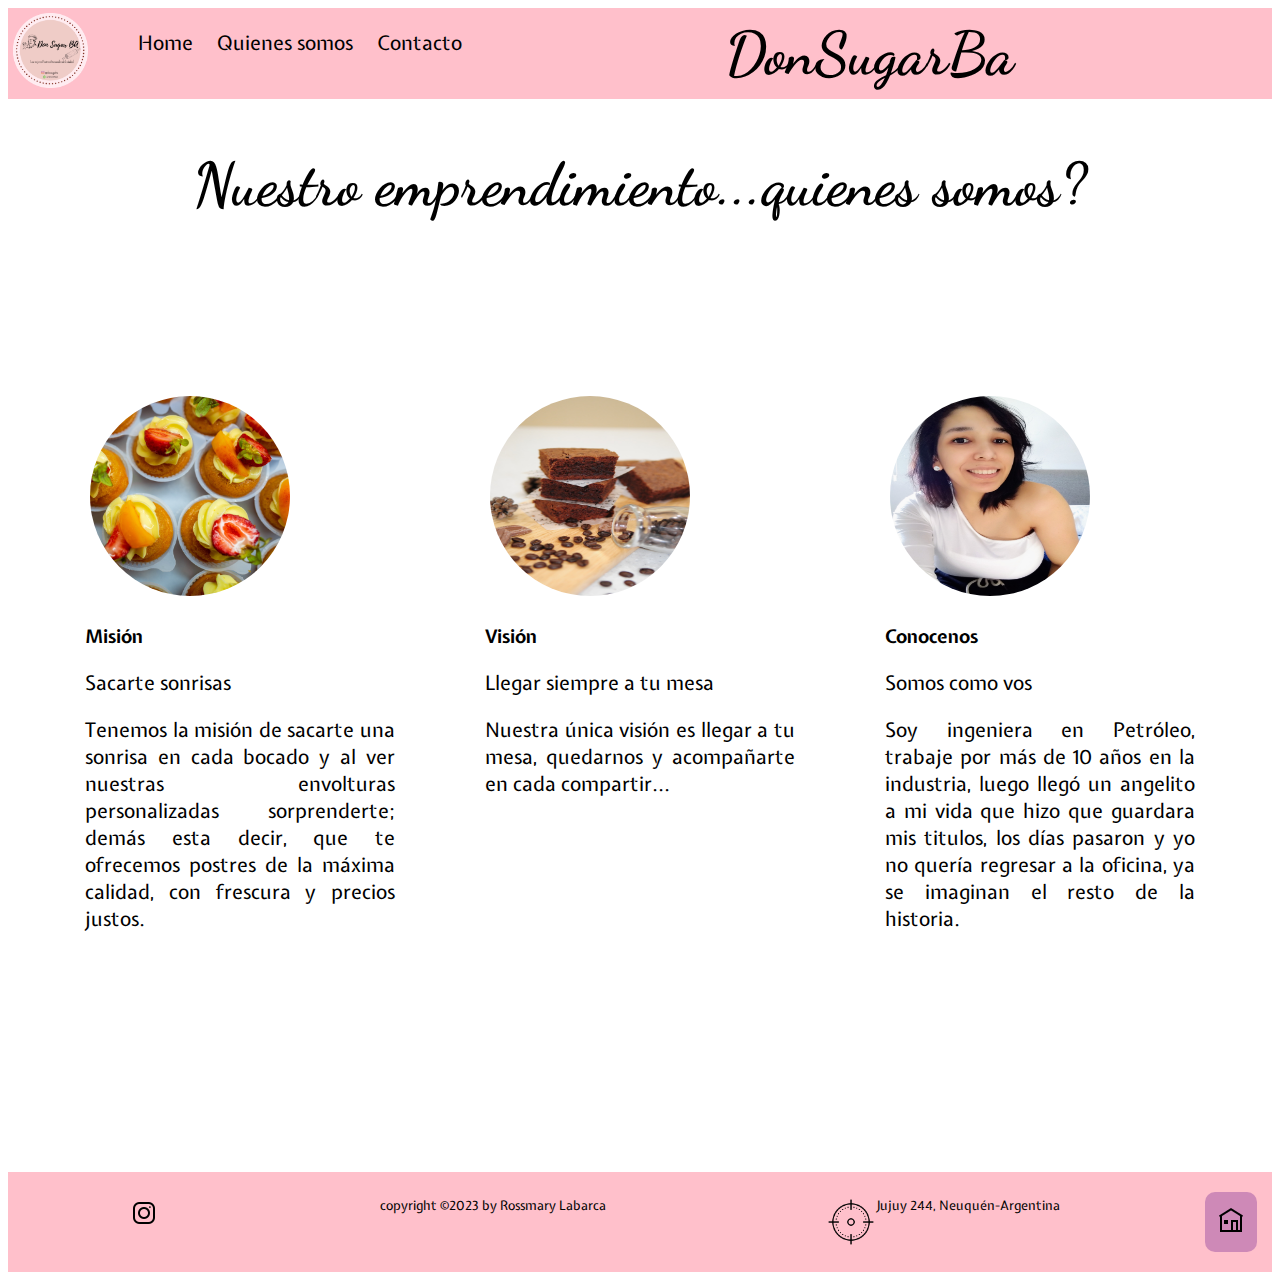
<file: PresentacionPersonal/personal.html>
<!DOCTYPE html>

<html>
    <head>
        <meta lang="es">
        <meta charset="utf-8">
        <meta http-equiv="X-UA-Compatible" content="IE=edge">
        <title>TI personal</title>
        <meta name="description" content="">
        <meta name="viewport" content="width=device-width, initial-scale=1">      
        <link rel="preconnect" href="https://fonts.googleapis.com">
        <link rel="preconnect" href="https://fonts.gstatic.com" crossorigin>
        <link href="https://fonts.googleapis.com/css2?family=Dancing+Script&family=Expletus+Sans&family=Moon+Dance&display=swap" rel="stylesheet">
        <link rel="stylesheet" style type=" text/css" href="../style.css">
    </head>

    <body>

      <header>
        
        <div>
          <a href="https://www.instagram.com/donsugarba/?hl=es" target="_blank">
            <img src="../assets/img/logo.png" alt="Logo donsugarba" width="75px" height="75px" placeholder="donsugarba">
          </a>
        </div>
        <nav>
          <ul id="navbar">
            <li><a href="../index.html" target="_self" >Home</a></li>
            <li><a href="#" target="_self">Quienes somos</a></li>
            <li><a href="../FormularioContacto/contacto.html" target="_self">Contacto</a></li>
          </ul>            
        </nav>
        <h1>DonSugarBa</h1>
       

      </header>

      <h2>Nuestro emprendimiento...quienes somos?</h2>
      
      <section class="card">

        <div class="cardPerfil">
            <div class="cardNombre">
                <img src="../assets/img/postres.jpg" alt="">
                <h3>Misión</h3>
                <p>Sacarte sonrisas</p>
            </div>
             
            <div class="cardDescripcion">
                <p>Tenemos la misión de sacarte una sonrisa en cada bocado y al ver nuestras envolturas personalizadas sorprenderte;
                    demás esta decir, que te ofrecemos postres de la máxima calidad, con frescura y precios justos.
                </p>
            </div>
        </div>

        <div class="cardPerfil">
            <div class="cardNombre">
                <img src="../assets/img/postres1.jpg" alt="">
                <h3>Visión</h3>
                <p>Llegar siempre a tu mesa</p>
            </div>
             
            <div class="cardDescripcion">
                <p>Nuestra única visión es llegar a tu mesa, quedarnos y acompañarte en cada compartir...</p>
            </div>
        </div>

        <div class="cardPerfil">
            <div class="cardNombre">
                <img src="../assets/img/conocenos.jpg" alt="">
                <h3>Conocenos</h3>
                <p>Somos como vos</p>
            </div>
             
            <div class="cardDescripcion">
                <p>Soy ingeniera en Petróleo, trabaje por más de 10 años en la industria, 
                    luego llegó un angelito a mi vida que hizo que guardara mis titulos, 
                    los días pasaron y yo no quería regresar a la oficina, ya se imaginan el resto de la historia.</p>
            </div>
        </div>

      </section>

      <footer>

        <div class="footer">
          <a href="https://www.instagram.com/donsugarba/?hl=es" target="_blank">
            <img src="../assets/img/instagram.png" alt="donsugarba" placeholder="donsugarba">
          </a>
        </div>
          <p class="footer">copyright &copy;2023 by Rossmary Labarca</p>
          <p class="footer"><img src="../assets/img/ubicacion.png">Jujuy 244, Neuquén-Argentina </p>
        <button class="boton" onclick="location.href='../index.html'"><img src="../assets/img/home.png"></button>
        
    </footer>

      <script src="../app.js" async defer></script>

    </body>

</html>
</file>
<file: style.css>
@import url(https://fonts.google.com/specimen/Expletus+Sans?query=NTO);
@import url('https://fonts.googleapis.com/css2?family=Poppins:wght@400;500;600&display=swap');



body{
	height: 100%; 
	font-family: 'Expletus Sans', cursive;
    background-color: white;
	background-size: cover;
	}
/* barra de navegación */

header {
    background-color: rgb(255, 192, 203);
    max-width: 100%;
    height: 81px;
    display: flex;
	padding:5px;
    }

    .container nav {
        display: flex;
        justify-content: flex-end;
        padding: 15px;
        background-color: rgb(255, 192, 203);
        margin-bottom: 30px;
        color: rgb(51, 51, 51);
    }
    
    .nav-card {
        display: none;
    }
    
    .container nav button {
        display: none;
    }
    
    .nav-card li {
        list-style: none;
        padding: 10px;
        font-size: 10px;
    }
    
    .container nav i:hover > .buy-card {
        width: 400px;
        height: auto;
        position: absolute;
        right: 0;
        background-color:rgb(255, 192, 203);
    }
    
    .container nav i:hover .nav-card {
        font-size: 10px;
        display: flex;
        justify-content: space-between;
        margin: 0 10px 0 10px;
        border-bottom: solid thin rgb(225, 225, 225);
    }
    
    .container nav i:hover .buy-card > button {
        display: block;
        width: 60%;
        padding: 10px;
        margin: 10px auto;
        background-color: transparent;
        border: solid thin rgb(225, 225, 225);
        color: rgb(73, 72, 72);
        cursor: pointer;
    }
    
    .container nav i:hover .buy-card > button:hover {
        border: solid thin rgb(73, 72, 72);
        transition: all .4s;
    }
    
    .container nav i {
        font-size: 50px;
        cursor: pointer;
    }

#navbar li{
	background-color: none;
	text-align: center;
	padding-top:5px;
	padding-left: 10px;
	padding-right: 10px;
	padding-bottom: 5px;
    list-style-type: none;
	color: rgb(0, 0, 0);
	font-size: 20px;
	display: inline;
	}

#navbar li a {
	color: rgb(0, 0, 0);
	text-decoration: none;
	}

#navbar li a:hover{
    background-color: rgb(214, 197, 197);
	}

h1{
  
	text-align: center;
    margin-top: auto;
    margin-left:auto;
    margin-bottom: auto;
    margin-right: auto;
	font-family: 'Dancing Script', cursive;
	font-size: 60px;
	color: rgb(0, 0, 0);
	}



button {
    text-align: center;
    background: rgb(206, 137, 183);
    font-size: 20px;
    color: rgb(255, 255, 255);
    border: none;
    border-radius: 10px;
    cursor: pointer;
    padding: 10px;
    margin: 10px 5px;
    }


    /* carrusel */

.carrusel{
    display: flex;
    position: relative;
    align-items: center;
    }
          
.carrusel i{
    top: 50%;
    height: 44px;
    width: 44px;
    color: rgb(52, 63, 79);
    cursor: pointer;
    font-size: 1.15rem;
    position: absolute;
    text-align: center;
    line-height: 44px;
    background: rgb(255, 255, 255);
    border-radius: 50%;
    transform: translateY(-50%);
    transition: transform 0.1s linear;
    }

.carrusel i:active{
    transform: translateY(-50%) scale(0.9);
    }

.carrusel i:hover{
    background: rgb(242, 242, 242);
    }

.carrusel i:first-child{
    left: -22px;
    display: none;
    }
          
.carrusel i:last-child{
    right: -22px;
    }

.carrusel .slide{
    font-size: 0px;
    cursor: pointer;
    overflow: hidden;
    white-space: nowrap;
    scroll-behavior: smooth;
    }

.slide.dragging{
    cursor: grab;
    scroll-behavior: auto;
    }

.slide.dragging img{
    pointer-events: none;
    }
          
.slide img{
    height: 300px;
    object-fit: cover;
    user-select: none;
    margin-left: 14px;
    width: calc(100% / 3);
    }
          
.slide img:first-child{
    margin-left: 0px;
    }
          
  @media screen and (max-width: 900px) {
      .slide img{
      width: calc(100% / 2);
          }
      }
         
  @media screen and (max-width: 550px) {
      .slide img{
      width: 100%;
        }
      }

/* contenido principal(section) */


h2{
    text-align: center;
    font-family: 'Dancing Script', cursive;
	font-size: 60px;
    }

p{
    font-size: 20px; 
    color: rgb(0, 0, 0); 
    text-align: justify;
    }

.card{
    max-width: 100%;
    display: flex;
    gap: 50px;
    flex-wrap: wrap;
    justify-content: center;
    margin-top: 20px;
    padding-top: 100px;
    padding-bottom: 200px;
    }

.cardPerfil{
    width: 310px;
    padding: 20px;    
    }

.cardPerfil:hover{
    border: solid rgb(3, 133, 255) 2px;
    }

.cardPerfil .boton{
    text-align: right;
    }
    


.cardPerfil img{
    width:200px;
    height:200px;
    border-radius:160px;
    border:5px solid rgb(255, 255, 255);
    }

.cardDescripcion{
    text-align: justify;
    }

.ir-arriba{
    position:fixed; 
    bottom: 100px; 
    right: 20px;
}

      /* galería  inferior */

.galeria{

    display: flex;
    justify-content:center;   
    }

.contenedor{
    position: relative;
    display: inline-block;
    text-align: center;
    padding-left: 5px; 
    padding-right: 5px;   
    }

.img {
    object-fit: cover;
    width: 100%;
   height: 300px;
    border-radius: 10px;          
    }
 
.text{
    position: absolute;
    top: 50%;
    left: 50%;
    transform: translate(-50%, -50%);
    font-size: 33px;
    color: white;
    text-shadow: black 0.1em 0.1em 0.2em;
    }

/* pie de página */

footer{
    display: flex;
    flex-wrap: nowrap;
    flex-direction: row;
    justify-content:space-between;
    background-color: rgb(255, 192, 203);
    max-width: 100%;
    max-height: fit-content;
    padding:10px;
    }
      
.footer{
    text-align: center;
    font-size: small;
	display:inline-flex;
	width:auto;
	height:50px;
	margin:10px;
    padding-top:5px;
	padding-left: 100px;
	padding-right: 100px;
	padding-bottom: 5px;
    overflow:hidden;
    }

.footer a {
   text-decoration: none;
  }

.boton {
    margin-left: auto;
    cursor: pointer;
    }

   
    /* información del carrito de compras*/

    .lista_de_postres div {
        display:none;
        text-align: center;
        padding: 10px;
        border-top: solid thin gray;
        text-justify: auto;
    }
    
    .container nav i:hover .buy-card > .lista_de_postres div {
        display: flex;
    }
    
    .lista_de_postres img {
        width: 80px;
       
    }
    
    .lista_de_postres h3 {
        width: 100px;
        font-size: 10px;
        padding: 10px;
    }

    .lista_de_postres h4 {
        width: 100px;
        font-size: 10px;
        padding: 10px;
    }

    .lista_de_postres p {
        width: 50px;
        font-size: 10px;
        padding: 10px;
    }
    
    .lista_de_postres p:nth-child(4) {
        padding-left: 20px;
    }
    
    .lista_de_postres p:last-child span {
        background-color: red;
        border-radius: 50%;
        padding: 5px 10px;
        color: #fff;
    }
    
    /*Acomodar elementos en carrito*/
    .contenedor-postres {
        display: none;
        text-align: center;
        padding: 10px 0 0 0;
        border-top: solid thin gray;
    }
    
    .container nav i:hover .buy-card > .contenedor-postres  {
        display: flex;
    }
    
    .contenedor-postres img{
        width: 100px;
    }
    
    .contenedor-postres h3 {
        width: 100px;
        font-size: 10px;
        padding: 10px;
    }
    
    .contenedor-postres h4 {
        width: 100px;
        font-size: 10px;
        padding: 10px;
    }


    .contenedor-postres p {
        width: 50px;
        font-size: 10px;
        padding: 10px;
    }
    .contenedor-postres :nth-child(4) {
        padding-left: 20px;
    }
    
    .contenedor-postres p:last-child span {
        background-color: red;
        border-radius: 50%;
        padding: 5px 10px;
        color: #fff;
    }
</file>
<file: FormularioContacto/contacto.css>
@import url(https://fonts.google.com/specimen/Expletus+Sans?query=NTO);


body{
	height: 100%; 
	font-family: 'Expletus Sans', cursive;
	background-image: url(../assets/img/fondo1.jpg);
  background-attachment: fixed;
	background-size: cover;
	}

	
/* Formulario*/

.contact_form{  
  width: 460px; 
  height: auto;
  margin: 80px auto;
  border-radius: 10px;  
  border-color: none;
  padding-top: 30px;
  padding-bottom: 20px;  
  background-color: rgb(255, 255, 255); 
  padding-left: 30px; 
}

input{
  background-color: rgb(255, 255, 255); 
  width: 408px; 
  height: 40px; 
  border-radius: 5px;  
  border-style: solid; 
  border-width: 1px; 
  border-color: rgb(224, 172, 190); 
  margin-top: 10px;  
  padding-left: 10px;
  margin-bottom: 20px; 
}

textarea{
  background-color:rgb(255, 255, 255); 
  width: 405px; 
  height: 150px; 
  border-radius: 5px;  
  border-style: solid; 
  border-width: 1px; 
  border-color: rgb(224, 172, 190); 
  margin-top: 10px;  
  padding-left: 10px;
  margin-bottom: 20px; 
  padding-top: 15px; 
}

strong{
  color: rgb(224, 172, 190); 
}

.formulario h2, h3{
  text-align: center;
  padding: auto;
}

p{
  font-size: 20px; 
  color: rgb(0, 0, 0); 
}

.formulario input:focus{
  outline:0;
  border: 1px solid rgb(173, 255, 47);
}

.formulario textarea:focus{
  outline:0;
  border: 1px solid rgb(173, 255, 47);
}
</file>
<file: FormularioProceso(wizard)/agendar.css>
@import url(https://fonts.google.com/specimen/Expletus+Sans?query=NTO);


body{
	height: 100%; 
	font-family: 'Expletus Sans', cursive;
	background-image: url(../assets/img/fondo.jpg);
	background-attachment: fixed;
	background-size: cover;
	}
	

	/* formulario Titulo*/

.h2{
	text-align: center;
	font-size: 50px;
    color: rgb(255, 255, 255);
    text-shadow: rgb(0, 0, 0) 0.1em 0.1em 0.2em;
	}	
 /* formulario barra de progreso*/
	 
 .progressbar {
    display: flex;
    list-style: none;
    margin-bottom: 15px;
    counter-reset: step;
}

.progressbar_option {
    width: 100%;
    text-align: center;
    font-size: 20px;
	font-weight: bold;
    text-transform: uppercase;
    position: relative;
}

.progressbar_option:before {
    display: flex;
    content: counter(step);
    counter-increment: step;
    width: 20px;
    height: 20px;
    background-color: white;
    margin: 0 auto 5px;
    border-radius: 3px;
    justify-content: center;
    align-items: center;
    position: relative;
    z-index: 2;
}

.progressbar_option:after {
    display: block;
    content: '';
    width: 100%;
    height: 4px;
    background-color: white;
    position: absolute;
    top: 10px;
    left: -50%;
    z-index: 1;
}

.progressbar_option:first-child:after {
    content: none;
}

/* formulario */

.fieldset{
	display: flex;
	margin-top: 100px;
	margin-bottom: 250px;
	justify-content: center;
	align-items: center;
   }

fieldset {

	text-align: center;
	width: 500px; 
	height: auto;
	margin: 80px auto;
	border-radius: 10px;  
	border-color: none;
	padding-top: 20px;
	padding-bottom: 20px;
	padding-right: 20px;
	background-color: rgb(255, 255, 255); 
	padding-left: 30px; 
	font-family: 'Expletus Sans', cursive;
	}

input {
	padding: 15px;
	border: 1px solid rgb(204, 204, 204);
	border-radius: 3px;
	margin-bottom: 10px;
	width: 100%;
	box-sizing: border-box;
	color: rgb(135, 146, 156);
	font-size: 15px;
	}
.input{
	padding: 15px;
	border: 1px solid rgb(204, 204, 204);
	border-radius: 3px;
	margin-bottom: 10px;
	width: 100%;
	box-sizing: border-box;
	color: rgb(135, 146, 156);
	font-size: 15px;
}

#step-5{

	text-align: center;
	width: 500px; 
	height: auto;
	margin: 80px auto;
	border-radius: 10px;  
	border-color: none;
	padding-top: 20px;
	padding-bottom: 20px;
	padding-right: 20px;
	background-color: rgb(255, 255, 255); 
	padding-left: 30px; 
	font-family: 'Expletus Sans', cursive;
	}
</file>
